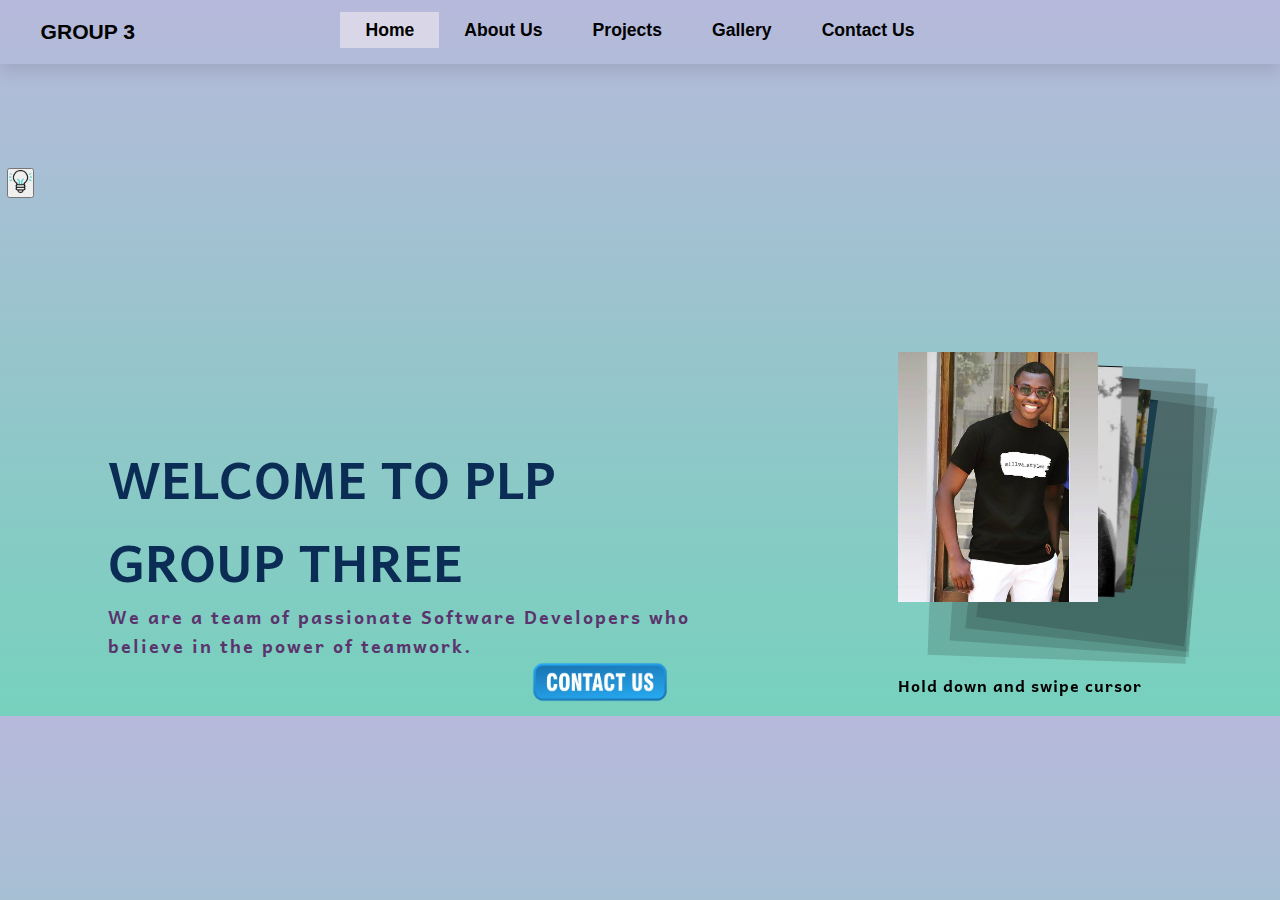
<file: plpgroup3_webhackathon_portfolio/index.html>
<!DOCTYPE html>
<html lang="en">

<head>
    <meta charset="UTF-8">
    <meta http-equiv="X-UA-Compatible" content="IE=edge">
    <meta name="viewport" content="width=device-width, initial-scale=1.0">
    <title>PLP GROUP 3 PORTFOLIO</title>
    <link rel="preconnect" href="https://fonts.googleapis.com">
<link rel="preconnect" href="https://fonts.gstatic.com" crossorigin>
<link href="https://fonts.googleapis.com/css2?family=Andika&display=swap" rel="stylesheet">
    <link rel="stylesheet" href="style.css"> <!-- LINKING THE CSS FILE -->
    <link rel="stylesheet" href="https://cdn.jsdelivr.net/npm/swiper@8/swiper-bundle.min.css" />
</head>

<body>
    <div id="home">
        <nav id="navbar">
            <button class="hamburger" id="hamburger">
                <img src="images/hamburger_light.png" id="hamburger-image">
            </button>
            <ul id="nav-ul" class="nav-ul">
                <li>
                    <h2 id="logo">GROUP 3</h2>
                </li> 
                <li><a href="index.html" class="navlinks active">Home</a></li>
                <li><a href="about.html" class="navlinks">About Us</a></li>
                <li><a href="project.html" class="navlinks">Projects</a></li>
                <li><a href="gallery.html" class="navlinks">Gallery</a></li>
                <li><a href="contact.html" class="navlinks">Contact Us</a></li>
            </ul>
        </nav>
    </div>
    <section class="home-section">
        <div id="home">
            <button onclick="myFunction()" id="home-button"><img src="images/idea.png" height="23" width="23"></button>
            <h1 id="home-header" class="home-details">WELCOME TO PLP GROUP THREE</h1>
            <h6 id="home-small-header" class="smallhome-heading">We are a team of passionate Software Developers who believe in the power of
                teamwork.</h6>
            <button id="contact-button"><a href="contact.html" class="navlinks"><img src="images/contact.png"
                        id="contact-image"></a></button>
        </div>
        <!-- <img src="images/group.png" class="home-image"> -->
        <div class="container">
            <div class="swiper mySwiper">
                <div class="swiper-wrapper">
                  <div class="swiper-slide slide_1"><img src="images/david.jpeg" class="swiper-img"></div>
                  <div class="swiper-slide slide_2"><img src="images/steve.jpeg" class="swiper-img"></div>
                  <div class="swiper-slide slide_3"><img src="images/beatrice.jpeg" class="swiper-img"></div>
                  <div class="swiper-slide slide_4"><img src="images/mitchelle.jpg" class="swiper-img"></div>
                  <div class="swiper-slide slide_5"><img src="images/gregory.jpeg" class="swiper-img"></div>
                </div>
                <h4 class="instruction">Hold down and swipe cursor</h4>
            </div>
            </div>
    </section>
    <script src="https://cdn.jsdelivr.net/npm/swiper@8/swiper-bundle.min.js"></script>
    <script src="script.js"></script>
</body>

</html>
</file>
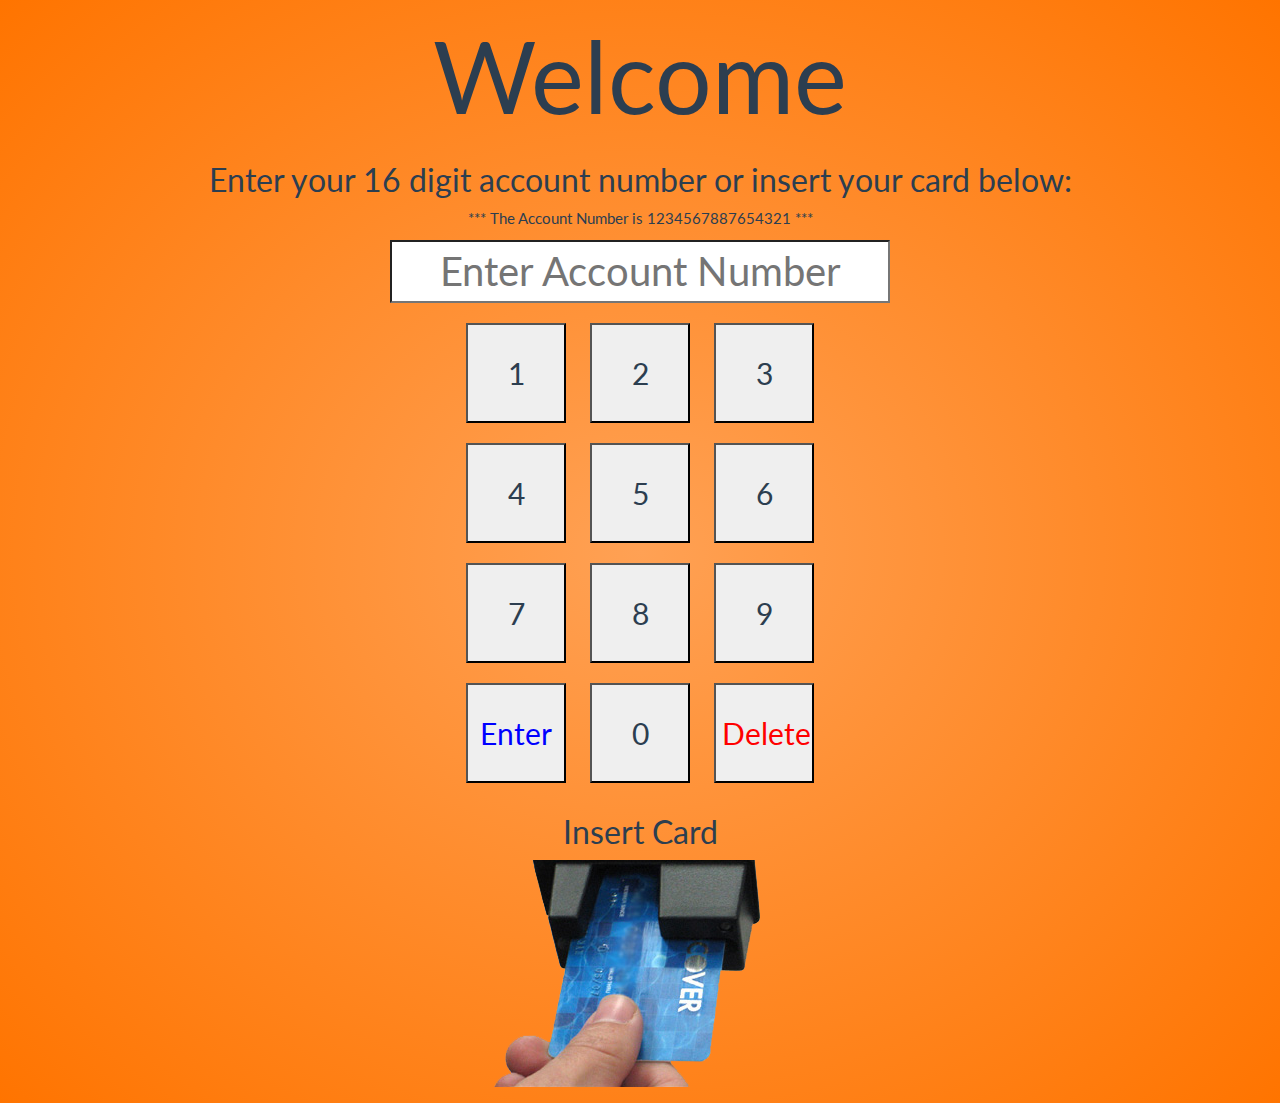
<file: plpgroup3_webhackahon_atm/app/index.html>
<!DOCTYPE html>
<html>
<head>
  <link rel="stylesheet" type="text/css" href="css/bootstrap.min.css">
  <link rel="stylesheet" type="text/css" href="css/styling.css">
  <script src="https://ajax.googleapis.com/ajax/libs/jquery/1.11.3/jquery.min.js"></script>
  <script src="js/updateBalance.js"></script>
</head>

<style>
.PINtext {
	font-size:40px;
	width: 500px;
	text-align: center;
}
.calcBtn {
	font-size: 30px;
	width: 100px;
  height: 100px;
  margin: 10px;
}
</style>

<body>

<h1 align="center"><font size="7"><big><big><big><big>Welcome</big></big></big></big></font></h1>

<div class="row">
	<h2 style="text-align: center">Enter your 16 digit account number or insert your card below:</h2>
</div>

<p align="center"> *** The Account Number is 1234567887654321 *** </p>

<p align="center"><input  id="tbInput" class="PINtext" type="password" placeholder="Enter Account Number" maxlength="16" readonly/></p>

<div id="VirtualKey" align="center">
    <input class="calcBtn" id="btn1" type="button" onclick="input(this);" value="1" />
    <input class="calcBtn" id="btn2" type="button" onclick="input(this);" value="2" />
    <input class="calcBtn" id="btn3" type="button" onclick="input(this);" value="3"/>
    <br />
    <input class="calcBtn" id="btn4" type="button" onclick="input(this);" value="4"/>
    <input class="calcBtn" id="btn5" type="button" onclick="input(this);" value="5"/>
    <input class="calcBtn" id="btn6" type="button" onclick="input(this);" value="6"/>
    <br />
    <input class="calcBtn" id="btn7" type="button" onclick="input(this);" value="7"/>
    <input class="calcBtn" id="btn8" type="button" onclick="input(this);" value="8"/>
    <input class="calcBtn" id="btn9" type="button" onclick="input(this);" value="9"/>
    <br />
    <input class="calcBtn" id="btnEnt" type="button" onclick="ent()" style="color:blue" value="Enter"/>
    <input class="calcBtn" id="btn0" type="button" onclick="input(this)" value="0"/>
    <input class="calcBtn" id="btnDel" type="button" style="color:red" value="Delete" onclick="del();" />
</div>

<h2 align="center"><font size="6">Insert Card</font></h2>

<p align="center"><input type="image" src="images/insert_card.png" name="insertCard"  id="insertCard" onclick="insertCard()"></p>

<script>
  var users = {
    'accountNumber': 1234567887654321,
    'accountPin': 6969,
    'chequingBalance': 2000,
    'savingsBalance': 5000,
    'chequingTransactions': [[Date(),0,0,2000]],
    'savingsTransactions': [[Date(),0,0,5000]]
  };
  console.log(users)
  updateSessionStorage(users);

function insertCard(){
  window.location="PINInput.html"
}

function input(e) {
    var tbInput = document.getElementById("tbInput");
    if (tbInput.value.length < 16) {
    tbInput.value=tbInput.value + e.value;
	}
}

function del() {
	var tbInput = document.getElementById("tbInput");
	tbInput.value = tbInput.value.substr(0, tbInput.value.length-1);
}

function ent() {
	var PIN="1234567887654321";
	var str1=document.getElementById("tbInput").value;
	if (str1==PIN) {
		window.location="PINInput.html";
 	} else {
 		alert("That account number does not exist!");
 		document.getElementById("tbInput").value ="";
 	}
}
</script>
</body>
</html>
</file>
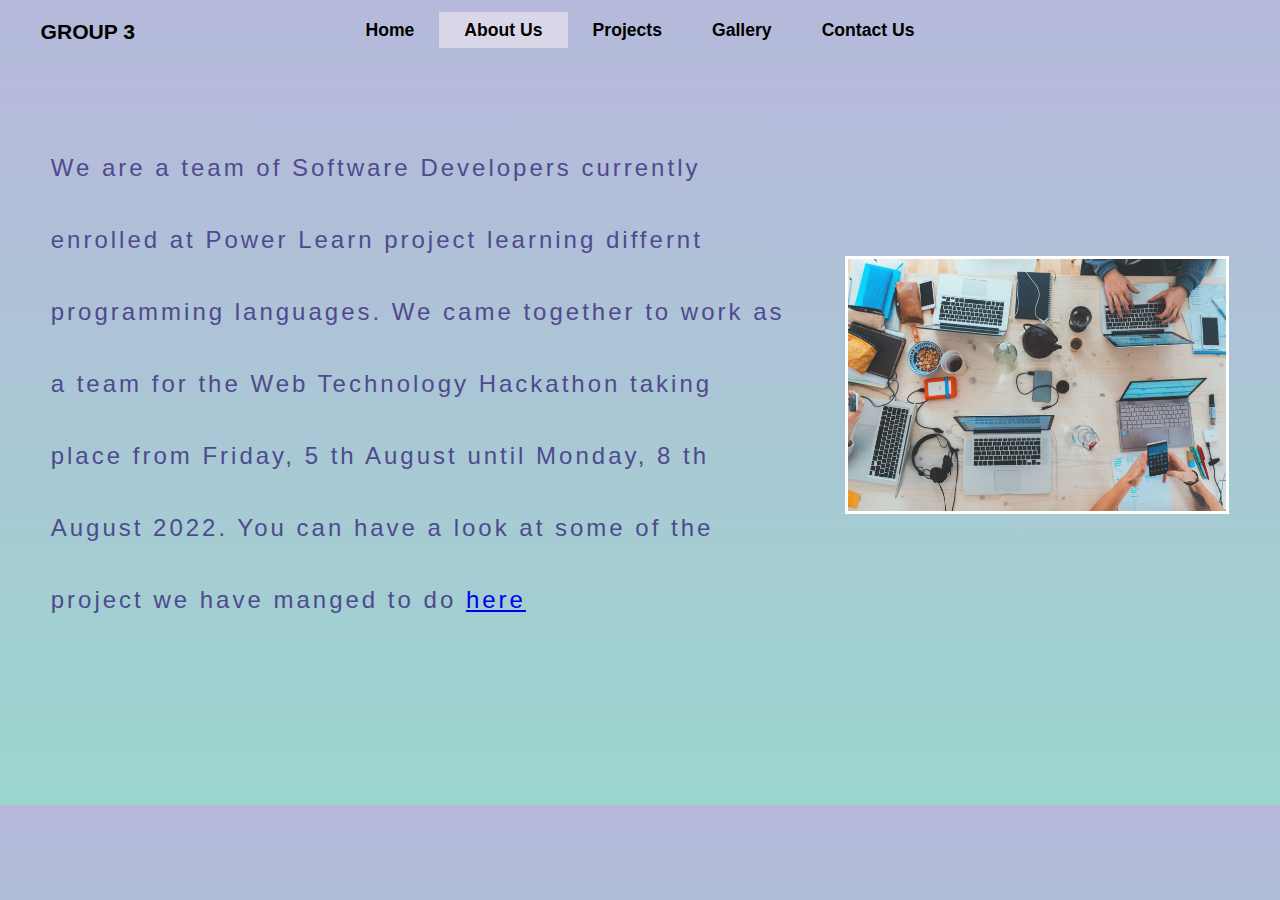
<file: plpgroup3_webhackathon_portfolio/about.html>
<!DOCTYPE html>
<html lang="en">

<head>
    <meta charset="UTF-8">
    <meta http-equiv="X-UA-Compatible" content="IE=edge">
    <meta name="viewport" content="width=device-width, initial-scale=1.0">
    <title>About Us</title>
    <link rel="stylesheet" href="style.css"> <!-- LINKING THE CSS FILE -->
</head>

<body>
    <div id="home">
        <nav id="navbar"> 
            <button class="hamburger" id="hamburger">
                <img src="images/hamburger_light.png" id="hamburger-image">
            </button>
            <ul id="nav-ul" class="nav-ul" >
                <li>
                    <h2 id="logo">GROUP 3</h2>
                </li>
                <li><a href="index.html" class="navlinks">Home</a></li>
                <li><a href="about.html" class="navlinks active">About Us</a></li>
                <li><a href="project.html" class="navlinks">Projects</a></li>
                <li><a href="gallery.html" class="navlinks">Gallery</a></li>
                <li><a href="contact.html" class="navlinks">Contact Us</a></li>
            </ul>
        </nav>
    </div>
    <section id="about-section">
    <div id="about">
        <p id="about-paragraph">
            We are a team of Software Developers currently enrolled at Power Learn project learning differnt
            programming languages.
            We came together to work as a team for the Web Technology Hackathon taking place from Friday, 5 th
            August until Monday, 8 th August 2022.
            You can have a look at some of the project we have manged to do <a href="project.html">here</a>
        </p>
    </div>
    <img src="images/tech.jpg" id="about-image">
    </section>
    <script src="script.js"></script>
</body>

</html>
</file>
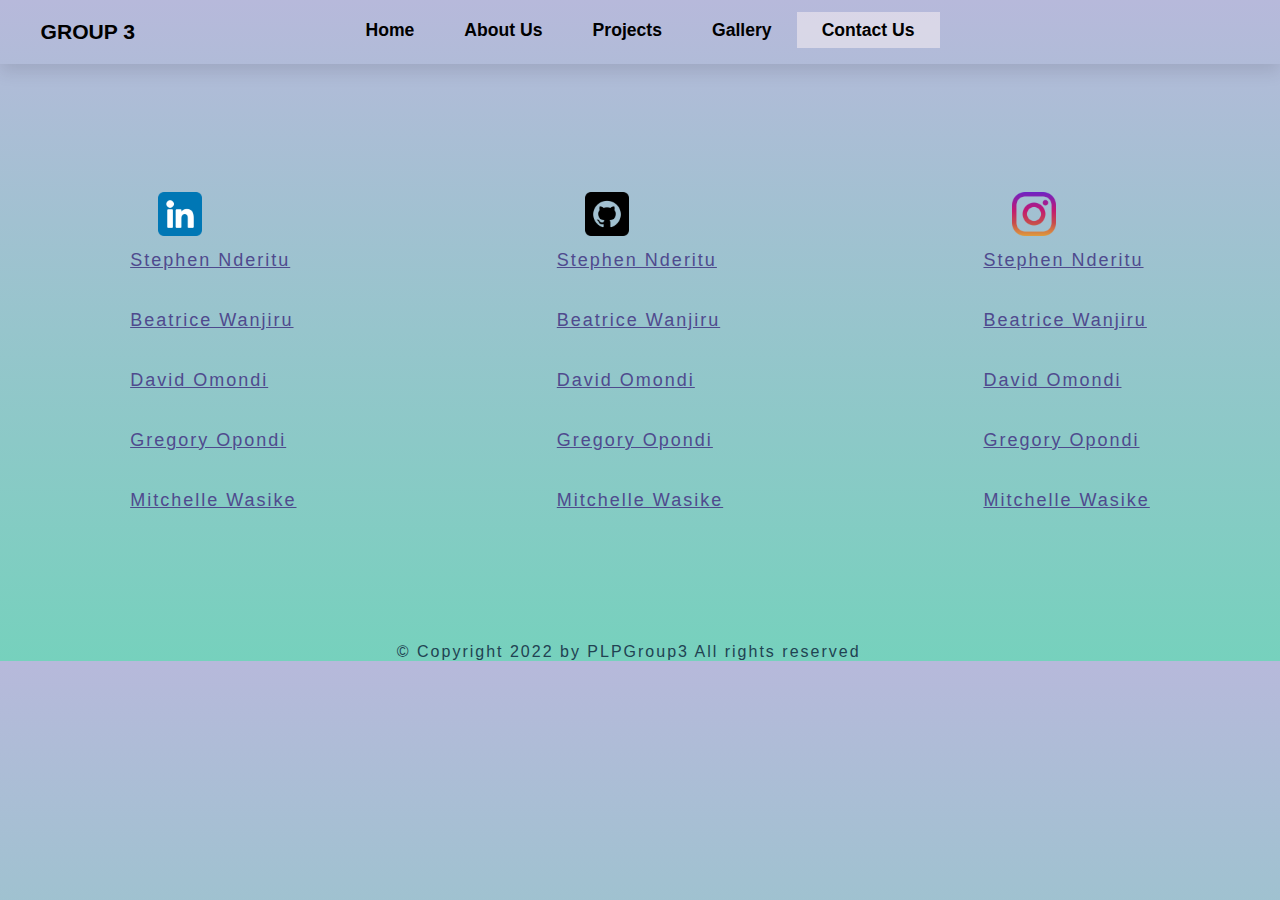
<file: plpgroup3_webhackathon_portfolio/contact.html>
<!DOCTYPE html>
<html lang="en">

<head>
    <meta charset="UTF-8">
    <meta http-equiv="X-UA-Compatible" content="IE=edge">
    <meta name="viewport" content="width=device-width, initial-scale=1.0">
    <title>Contact Us</title>
    <link rel="stylesheet" href="style.css"> <!-- LINKING THE CSS FILE -->
</head>

<body>
    <div id="home">
        <nav id="navbar">
            <button class="hamburger" id="hamburger">
                <img src="images/hamburger_light.png" id="hamburger-image">
            </button>
            <ul id="nav-ul" class="nav-ul" >
                <li>
                    <h2 id="logo">GROUP 3</h2>
                </li>
                <li><a href="index.html" class="navlinks">Home</a></li>
                <li><a href="about.html" class="navlinks">About Us</a></li>
                <li><a href="project.html" class="navlinks">Projects</a></li>
                <li><a href="gallery.html" class="navlinks">Gallery</a></li>
                <li><a href="contact.html" class="navlinks active">Contact Us</a></li>
            </ul>
        </nav>
    </div>
    <section class="contact-section">
        <div id="contact">
            <img src="images/linkedin.png" class="contact-image">
            <a href="https://www.linkedin.com/in/stephen-nderitu-1a7bb81a2/" class="contact-name" target="_blank">
                <p>Stephen Nderitu</p>
            </a>
            <a href="https://www.linkedin.com/in/beatrice-w-wanjiru-763530171/" class="contact-name" target="_blank">
                <p>Beatrice Wanjiru</p>
            </a>
            <a href="" class="contact-name" target="_blank">
                <p>David Omondi</p>
            </a>
            <a href="https://www.linkedin.com/in/gregory-opondi-03b98b197/" class="contact-name" target="_blank">
                <p>Gregory Opondi</p>
            </a>
            <a href="https://www.linkedin.com/in/mitchelle-wasike-62b99123b/" class="contact-name" target="_blank">
                <p>Mitchelle Wasike</p>
            </a>
        </div>
        <div id="contact">
            <img src="images/github.png" class="contact-image">
            <a href="https://github.com/Steve99-coder" class="contact-name" target="_blank">
                <p>Stephen Nderitu</p>
            </a>
            <a href="https://github.com/Beatrice-Wakarima" class="contact-name" target="_blank">
                <p>Beatrice Wanjiru</p>
            </a>
            <a href="https://github.com/DavidOmondi254" class="contact-name" target="_blank">
                <p>David Omondi</p>
            </a>
            <a href="https://github.com/0gregory0" class="contact-name" target="_blank">
                <p>Gregory Opondi</p>
            </a>
            <a href="https://github.com/waasike" class="contact-name" target="_blank">
                <p>Mitchelle Wasike</p>
            </a>
        </div>
        <div id="contact">
            <img src="images/instagram.png" class="contact-image">
            <a href="https://www.instagram.com/stevenderitu/" class="contact-name" target="_blank">
                <p>Stephen Nderitu</p>
            </a>
            <a href="https://www.instagram.com/beatieww/" class="contact-name" target="_blank">
                <p>Beatrice Wanjiru</p>
            </a>
            <a href="https://www.instagram.com/david_nyalwal/" class="contact-name" target="_blank">
                <p>David Omondi</p>
            </a>
            <a href="https://www.instagram.com/o.gregory.o/" class="contact-name" target="_blank">
                <p>Gregory Opondi</p>
            </a>
            <a href="https://www.instagram.com/waasike/" class="contact-name" target="_blank">
                <p>Mitchelle Wasike</p>
            </a>
        </div>
    </section>
    <section id="copyright">
        &copy; Copyright 2022 by PLPGroup3 All rights reserved
    </section>
    <script src="script.js"></script>
</body>

</html>
</file>
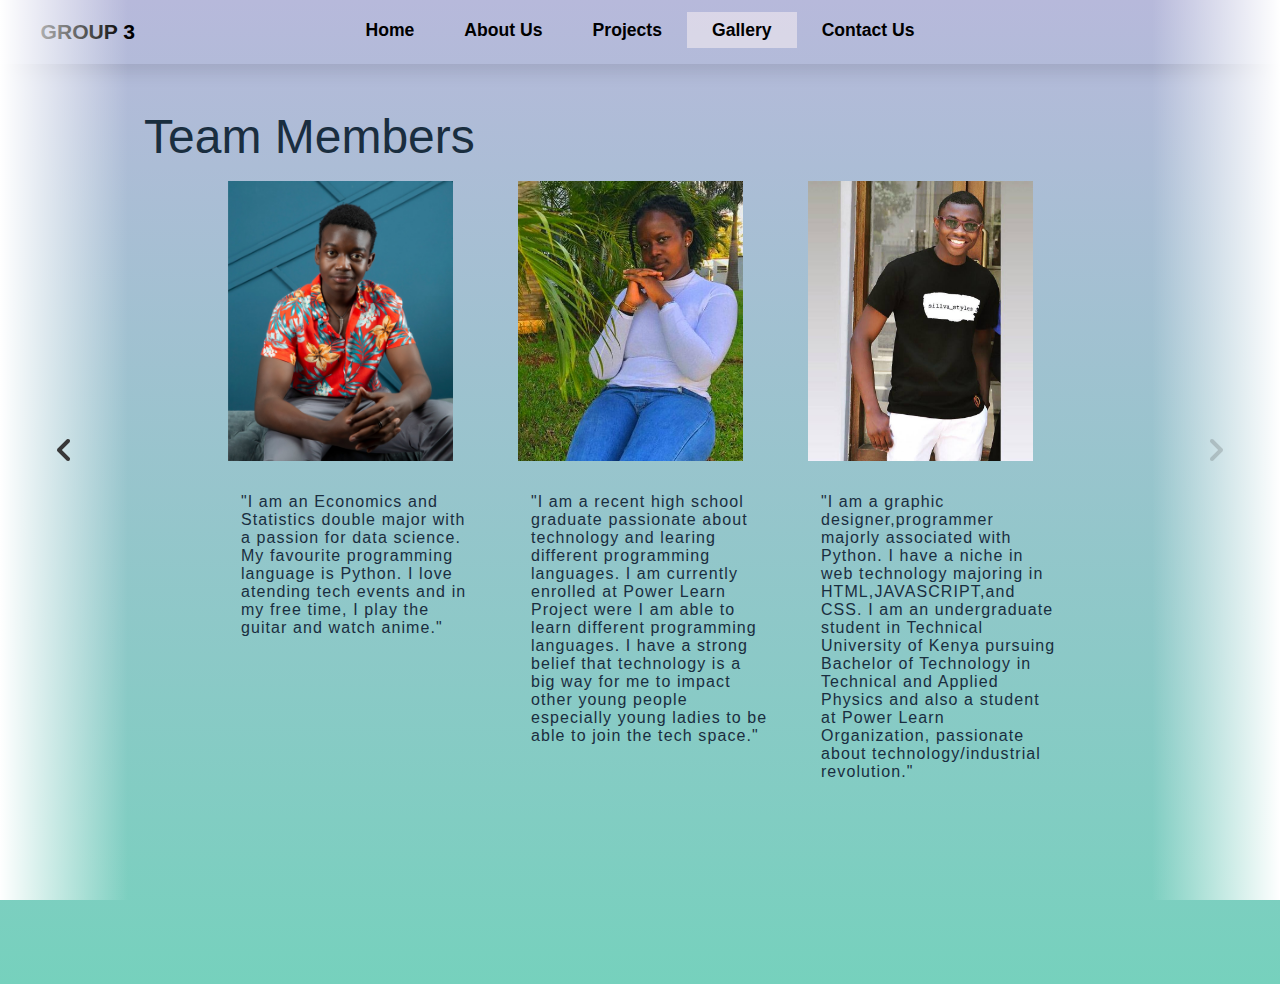
<file: plpgroup3_webhackathon_portfolio/gallery.html>
<!DOCTYPE html>
<html lang="en">

<head>
    <meta charset="UTF-8">
    <meta http-equiv="X-UA-Compatible" content="IE=edge">
    <meta name="viewport" content="width=device-width, initial-scale=1.0">
    <title>Gallery</title>
    <link rel="stylesheet" href="style.css"> <!-- LINKING THE CSS FILE -->

</head>

<body>
    <nav id="navbar">
        <button class="hamburger" id="hamburger">
            <img src="images/hamburger_light.png" id="hamburger-image">
        </button>
        <ul id="nav-ul" class="nav-ul">
            <li>
                <h2 id="logo">GROUP 3</h2>
            </li> 
            <li><a href="index.html" class="navlinks ">Home</a></li>
            <li><a href="about.html" class="navlinks">About Us</a></li>
            <li><a href="project.html" class="navlinks">Projects</a></li>
            <li><a href="gallery.html" class="navlinks active">Gallery</a></li>
            <li><a href="contact.html" class="navlinks">Contact Us</a></li>
        </ul>
    </nav>
    <!-- <nav id="navbar">
        <button class="hamburger" id="hamburger">
            <img src="images/hamburger_light.png" id="hamburger-image">
        </button>
        <ul id="nav-ul" class="nav-ul">
            <li>
                <h2 id="logo">GROUP 3</h2>
            </li>
            <li><a href="index.html" class="navlinks">Home</a></li>
            <li><a href="about.html" class="navlinks">About Us</a></li>
            <li><a href="project.html" class="navlinks">Projects</a></li>
            <li><a href="gallery.html" class="navlinks active">Gallery</a></li>
            <li><a href="contact.html" class="navlinks">Contact Us</a></li>
        </ul>
    </nav> -->
    <section class="gallery"> 
        <h2 class="gallery-title">Team members</h2>
        <button class="pre-btn"><img src="images/arrow.png"></button>
        <button class="nxt-btn"><img src="images/arrow.png"></button>
        <div class="gallery-container" id="gallery">
            <div class="gallery-card">
                <div class="gallery-image">
                    <img src="images/gregory.jpeg" class="group-image">
                    <button class="card-btn">Gregory Opondi</button>
                </div>
                <div>
                     <p class="info">
                        "I am an Economics and Statistics double major with a passion for data science.
                        My favourite programming language is Python. I love atending tech events and in my free
                        time, I play the guitar and watch anime."
                    </p>
                </div>
            </div>
            <div class="gallery-card">
                <div class="gallery-image">
                    <img src="images/mitchelle.jpg" class="group-image">
                    <button class="card-btn">Mitchelle Wasike</button>
                </div>
                <div>
                    <p class="info"> 
                        "I am a recent high school graduate passionate about
                        technology and learing different programming languages.
                        I am currently enrolled at Power Learn Project were I am able to learn different
                        programming languages.
                        I have a strong belief that technology is a big way for me to impact other young people
                        especially young ladies to be able to join the tech space."
                    </p>
                </div>
            </div>
            <div class="gallery-card">
                <div class="gallery-image">
                    <img src="images/david.jpeg" class="group-image">
                    <button class="card-btn">David Omondi</button>
                </div>
                <div>
                    <p class="info">
                        "I am a graphic designer,programmer majorly associated with
                                Python.
                                I have a niche in web technology majoring in HTML,JAVASCRIPT,and CSS.
                                I am an undergraduate student in Technical University of Kenya pursuing Bachelor of
                                Technology in Technical and Applied Physics
                                and also a student at Power Learn Organization, passionate about technology/industrial
                                revolution."
                    </p>
                </div>
            </div>
            <div class="gallery-card">
                <div class="gallery-image">
                    <img src="images/steve.jpeg" class="group-image">
                    <button class="card-btn">Stephen Nderitu</button>
                </div>
                <div>
                    <p class="info">
                        "I am an aspiring developer whose interest in tech industry
                        started a decade ago. I have interest in developing websites and learning new
                        technologies
                        everyday.
                        In particular I want to diversify my knowledge in tech industry in the field of
                        networking
                        and DevOps in future."
                    </p>
                </div>
            </div>
            <div class="gallery-card">
                <div class="gallery-image">
                    <img src="images/beatrice.jpeg" class="group-image">
                    <button class="card-btn">Beatrice Wanjiru</button>
                </div>
                <div>
                    <p class="info">
                        "Beatrice alias Beatie. A numbers guru.
                                A freelance financial analyst but just realized a financial analyst is a data analyst in
                                a finance department
                                hence interest to go deep in data and tech side of it.
                                If you don't find me deep in my laptop, definitely get me in the kitchen.
                                My Social battery dies instantly."
                    </p>
                </div>
            </div>
        </div>
    </section> 
    <script src="script2.js"></script>
    <!-- <script src="script.js"></script> -->
</body>

</html>
</file>
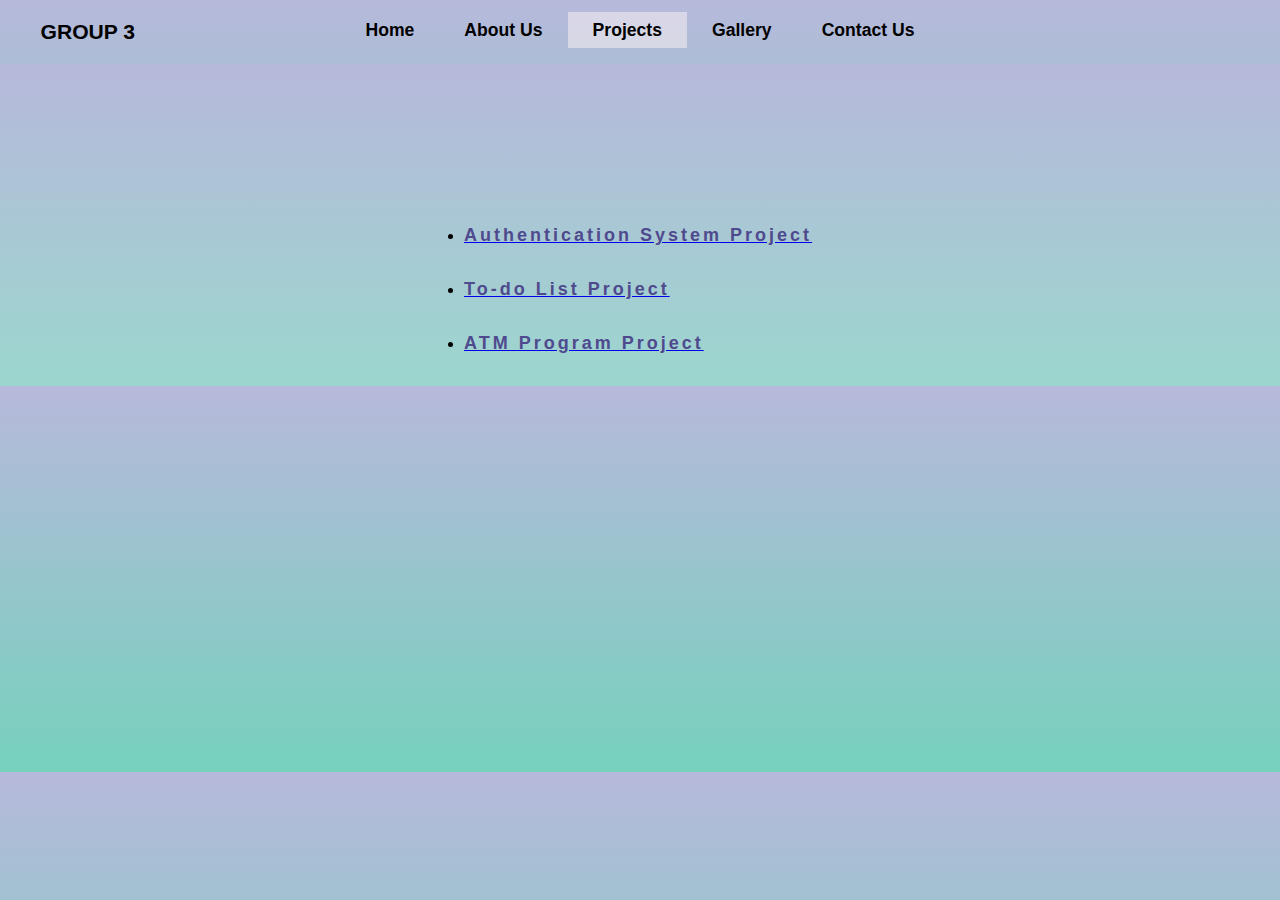
<file: plpgroup3_webhackathon_portfolio/project.html>
<!DOCTYPE html>
<html lang="en">

<head>
    <meta charset="UTF-8">
    <meta http-equiv="X-UA-Compatible" content="IE=edge">
    <meta name="viewport" content="width=device-width, initial-scale=1.0">
    <title>Projects</title>
    
    <link rel="stylesheet" href="style.css"> <!-- LINKING THE CSS FILE -->
    
</head>

<body>
    <div id="home">
        <nav id="navbar">
            <button class="hamburger" id="hamburger">
                <img src="images/hamburger_light.png" id="hamburger-image">
            </button>
            <ul id="nav-ul" class="nav-ul">
                <li>
                    <h2 id="logo">GROUP 3</h2>
                </li>
                <li><a href="index.html" class="navlinks">Home</a></li>
                <li><a href="about.html" class="navlinks">About Us</a></li>
                <li><a href="project.html" class="navlinks active">Projects</a></li>
                <li><a href="gallery.html" class="navlinks">Gallery</a></li>
                <li><a href="contact.html" class="navlinks">Contact Us</a></li>
            </ul>
        </nav>
    </div>
    <section id="project-section">
        <div id="projects">
        </div>
        <div id="projecct-div">
            <ul>
                    <li><a href="https://waasike.github.io/hackathon_authentication/"><h3 class="projects-header">Authentication System Project</h3></a></li>
                    <li>
                        <a href="https://waasike.github.io/hackathon_todolist/">
                            <h3 class="projects-header">To-do List Project</h3>
                        </a>
                    </li>
                    <li>
                        <a href="https://waasike.github.io/hackathon_atm/">
                            <h3 class="projects-header">ATM Program Project</h3>
                        </a>
                    </li>
            </ul>
        </div>
    </section>
    <script src="script.js"></script>
</body>

</html>
</file>
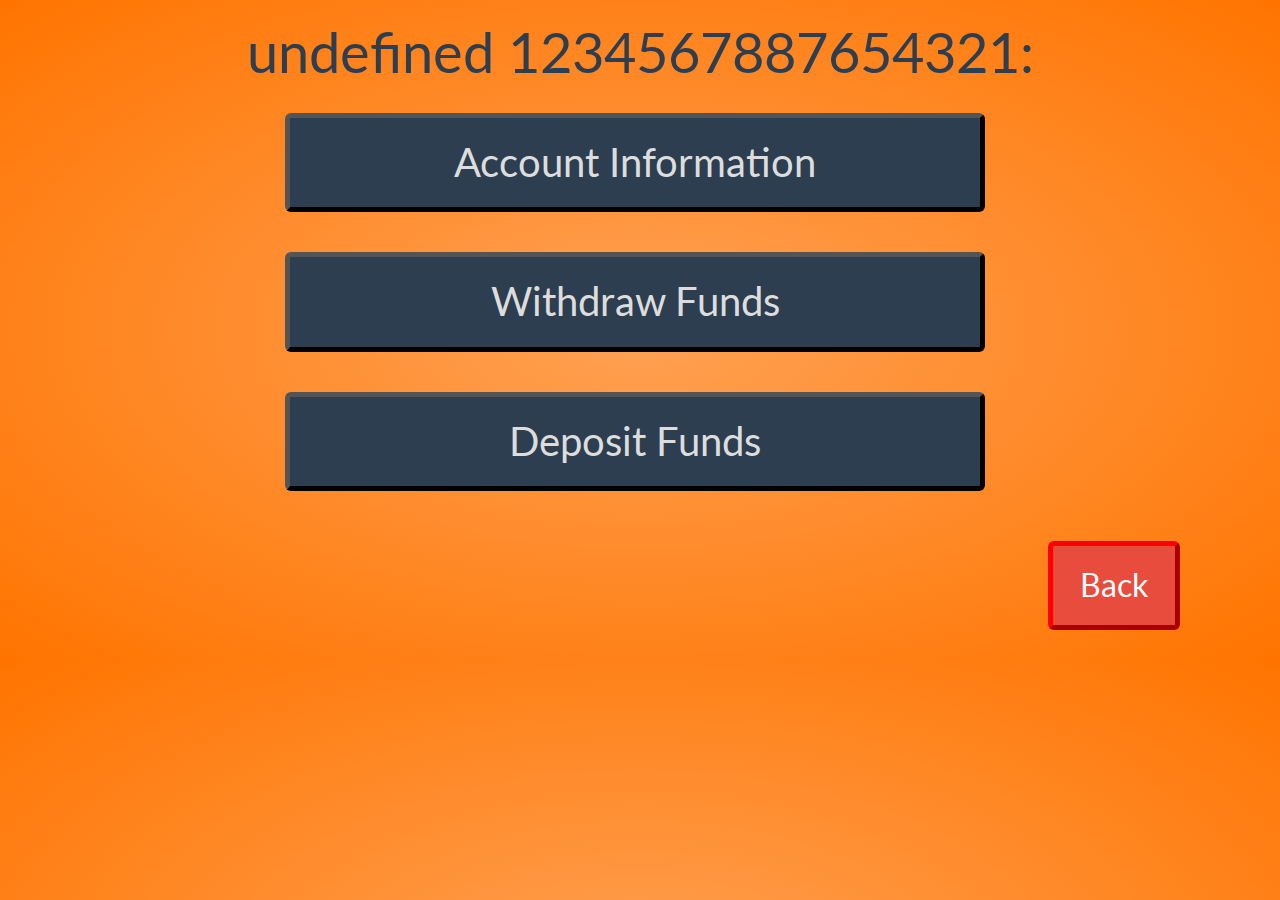
<file: plpgroup3_webhackahon_atm/app/acct.html>
<!DOCTYPE html>
<html>
<head>

    <link rel="stylesheet" type="text/css" href="css/bootstrap.min.css">
    <link rel="stylesheet" type="text/css" href="css/styling.css">
    <script src="https://ajax.googleapis.com/ajax/libs/jquery/1.11.3/jquery.min.js"></script>
    <script src="js/updateBalance.js"></script>
</head>

<div class="container">

   <div class="row">
       <div id="title"></div>
</div>

    <div class="row">
        <div class="col-md-2"></div>
        <div class="col-md-8" id="info"></div>
        <div class="col-md-2"></div>
    </div>

    <div class="row">
        <div class="col-md-2"></div>
        <div class="col-md-8" id="linkWithdraw"></div>
        <div class="col-md-2"></div>
    </div>

    <div class="row">
        <div class="col-md-2"></div>
        <div class="col-md-8" id="deposit"></div>
        <div class="col-md-2"></div>
    </div>

    <div class="row">
        <div class="col-md-4"></div>
        <div class="col-md-4"></div>
        <div class="col-md-4"><a href="selectAcct.html" style="" class="btn btn-danger btn-lg returnCardButton">Back</a></div>
    </div>
</div>



<script type="text/javascript">
    // LEAVE DOWN HERE
    function getQueryStrings() {
        var assoc  = {};
        var decode = function (s) { return decodeURIComponent(s.replace(/\+/g, " ")); };
        var queryString = location.search.substring(1);
        var keyValues = queryString.split('&');

        for(var i in keyValues) {
            var key = keyValues[i].split('=');
            if (key.length > 1) {
                assoc[decode(key[0])] = decode(key[1]);
            }
        }
        return assoc;
    }
    var qs = getQueryStrings();
    var myParam = qs["account"];
    console.log(myParam);
    $("#title").append('<h1 style="text-align: center">' + myParam + " 1234567887654321:" + '</h1>');
    if (myParam == 'SAV'){
        $("#info").append('<a href="info.html?account=SAV"  style="" class="btn btn-primary btn-lg accountButton">Account Information</a>');
        $("#linkWithdraw").append('<a href="withdraw.html?account=SAV"  style="" class="btn btn-primary btn-lg accountButton">Withdraw Funds</a>');
        $("#deposit").append('<a href="deposit.html?account=SAV"  style="" class="btn btn-primary btn-lg accountButton">Deposit Funds</a>');
    }else{
        $("#info").append('<a href="info.html?account=CHQ"  style="" class="btn btn-primary btn-lg accountButton">Account Information</a>');
        $("#linkWithdraw").append('<a href="withdraw.html?account=CHQ"  style="" class="btn btn-primary btn-lg accountButton">Withdraw Funds</a>');
        $("#deposit").append('<a href="deposit.html?account=CHQ"  style="" class="btn btn-primary btn-lg accountButton">Deposit Funds</a>');
    }
</script>
</body>
</html>
</file>
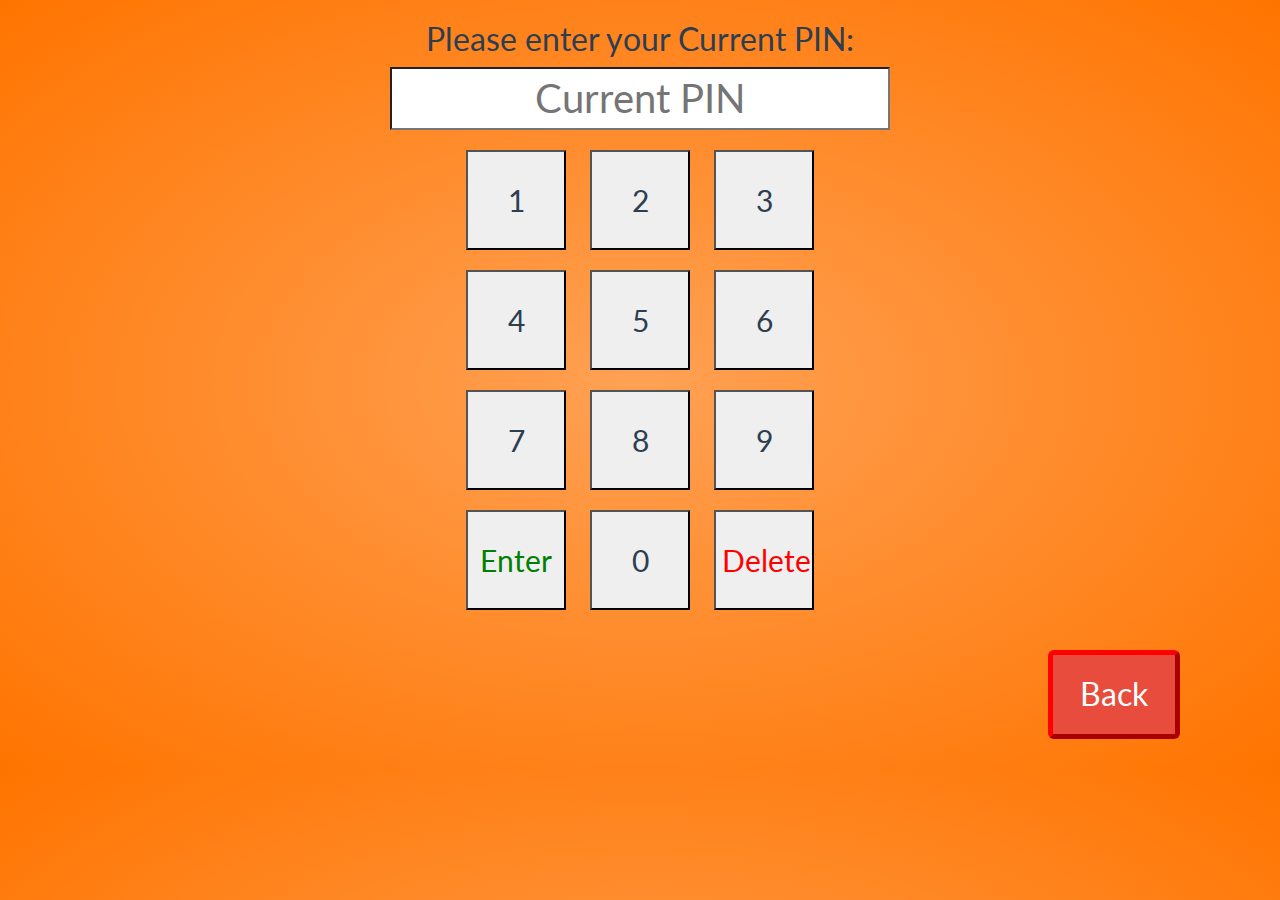
<file: plpgroup3_webhackahon_atm/app/changePIN.html>
<!DOCTYPE html>
<html>

<head>
    <link rel="stylesheet" type="text/css" href="css/bootstrap.min.css">
    <link rel="stylesheet" type="text/css" href="css/styling.css">
    <link rel="stylesheet" type="text/css" href="css/changepin.css">
    <script src="https://ajax.googleapis.com/ajax/libs/jquery/1.11.3/jquery.min.js"></script>
    <script src="js/updateBalance.js"></script>
</head>

<body>
    <div class="container">

        <div class="row">
            <h2 style="text-align: center">Please enter your Current PIN: </h2>
        </div>

        <p align="center"><input id="tbInput" class="PINtext" type="password" placeholder="Current PIN" maxlength="4" />
        </p>

        <div id="keyboard" align="center">
            <input class="calcBtn" id="btn1" type="button" onclick="input(this);" value="1" />
            <input class="calcBtn" id="btn2" type="button" onclick="input(this);" value="2" />
            <input class="calcBtn" id="btn3" type="button" onclick="input(this);" value="3" />
            <br />
            <input class="calcBtn" id="btn4" type="button" onclick="input(this);" value="4" />
            <input class="calcBtn" id="btn5" type="button" onclick="input(this);" value="5" />
            <input class="calcBtn" id="btn6" type="button" onclick="input(this);" value="6" />
            <br />
            <input class="calcBtn" id="btn7" type="button" onclick="input(this);" value="7" />
            <input class="calcBtn" id="btn8" type="button" onclick="input(this);" value="8" />
            <input class="calcBtn" id="btn9" type="button" onclick="input(this);" value="9" />
            <br />
            <input class="calcBtn" id="btnEnt" type="button" onclick="ent()" style="color:green" value="Enter" />
            <input class="calcBtn" id="btn0" type="button" onclick="input(this)" value="0" />
            <input class="calcBtn" id="btnDel" type="button" style="color:red" value="Delete" onclick="del();" />
        </div>

        <span id="PIN"></span>

        <a href="home.html" style="" class="btn btn-danger btn-lg returnCardButton">Back</a>

    </div>
    <script>
        function input(e) {
            var tbInput = document.getElementById("tbInput");
            if (tbInput.value.length < 4) {
                tbInput.value = tbInput.value + e.value;
            }
        }

        function del() {
            var tbInput = document.getElementById("tbInput");
            tbInput.value = tbInput.value.substr(0, tbInput.value.length - 1);
        }
        var count = 1;
        function ent() {
            var PIN = getPIN();
            var str1 = document.getElementById("tbInput").value;
            if (str1 == PIN) {
                window.location = "confirmChangePIN.html";
            }
            else {
                if (count < 5) {
                    alert("Incorrect PIN.  You have " + (5 - count) + " attempts left");
                    document.getElementById("tbInput").value = "";
                    count++;
                }
                else {
                    alert("Incorrect PIN limit reached.\nYour card has been frozen for 24 hours.\n Please contact your bank via online or telephone.");
                    window.location = "welcome.html";
                }
            }
        }
        $("#PIN").append('<p align="center"> ***The PIN is ' + getPIN() + '***</p>')
    </script>

</body>

</html>
</file>
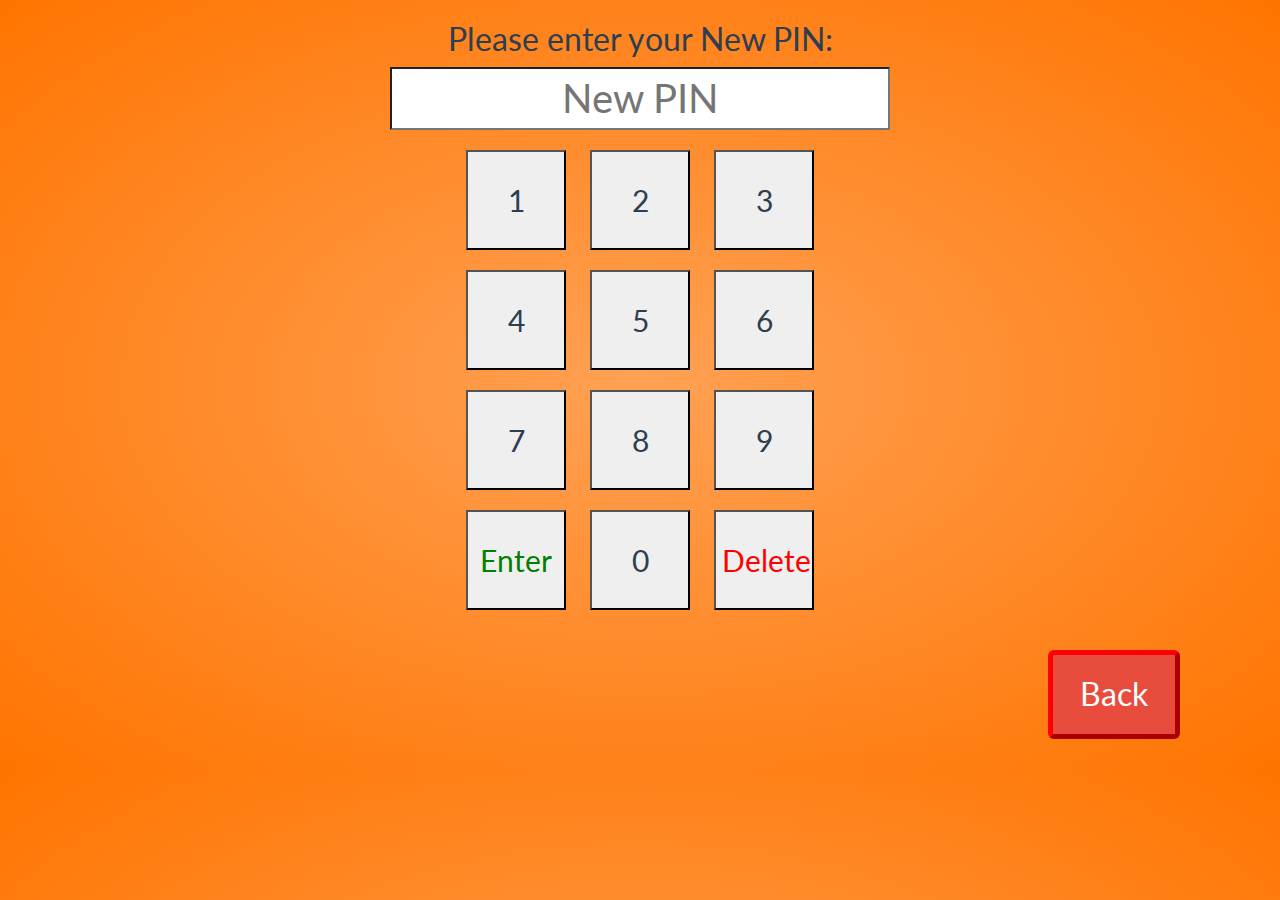
<file: plpgroup3_webhackahon_atm/app/confirmChangePIN.html>
<!DOCTYPE html>
<html>
<head>
    <link rel="stylesheet" type="text/css" href="css/bootstrap.min.css">
    <link rel="stylesheet" type="text/css" href="css/styling.css">
</head>

<style>
.PINtext {
	font-size:40px;
	width: 500px;
	text-align: center;
}
.calcBtn {
	font-size: 30px;
	width: 100px;
    height: 100px;
    margin: 10px;
}
.backButton{
  position: absolute;
  right: 17%;
  top: 74%;
  height:80px;
  width:150px;
  border: 5px outset red;
  cursor:pointer;
  float: right;
  font-size: 32px;
  margin:10px;
}
.backButton:hover{
    background-color: red;
    color:white;
}
</style>

<body onload="emptyCode();">
<div class="container">

<form action="confirmChangePIN2.html" method="get">

  <div class="row">
    <h2 style="text-align: center">Please enter your New PIN: </h2>
  </div>

  <p align="center"><input  id="newPIN" name="newPIN" class="PINtext" type="password" placeholder="New PIN" maxlength="4"/></p>

  <div id="keyboard" align="center">
      <input class="calcBtn" id="btn1" type="button" onclick="input(this);" value="1" />
      <input class="calcBtn" id="btn2" type="button" onclick="input(this);" value="2" />
      <input class="calcBtn" id="btn3" type="button" onclick="input(this);" value="3"/>
      <br />
      <input class="calcBtn" id="btn4" type="button" onclick="input(this);" value="4"/>
      <input class="calcBtn" id="btn5" type="button" onclick="input(this);" value="5"/>
      <input class="calcBtn" id="btn6" type="button" onclick="input(this);" value="6"/>
      <br />
      <input class="calcBtn" id="btn7" type="button" onclick="input(this);" value="7"/>
      <input class="calcBtn" id="btn8" type="button" onclick="input(this);" value="8"/>
      <input class="calcBtn" id="btn9" type="button" onclick="input(this);" value="9"/>
      <br />
      <input class="calcBtn" id="btnEnt" type="button" onclick="submitForm()" style="color:green" value="Enter"/>
      <input class="calcBtn" id="btn0" type="button" onclick="input(this)" value="0"/>
      <input class="calcBtn" id="btnDel" type="button" style="color:red" value="Delete" onclick="del();" />
  </div>

</form>

<a href="home.html" style="" class="btn btn-danger btn-lg returnCardButton">Back</a>


<script>
function submitForm() { document.forms[0].submit(); }
function emptyCode()  { document.forms[0].newPIN.value = ""; }
function input(e) {
    var newPIN = document.getElementById("newPIN");
    if (newPIN.value.length < 4) {
      newPIN.value = newPIN.value + e.value;
	   }
}
function del() {
	var newPIN = document.getElementById("newPIN");
	newPIN.value = newPIN.value.substr(0, newPIN.value.length-1);
}
</script>
</div>
</body>
</html>
</file>
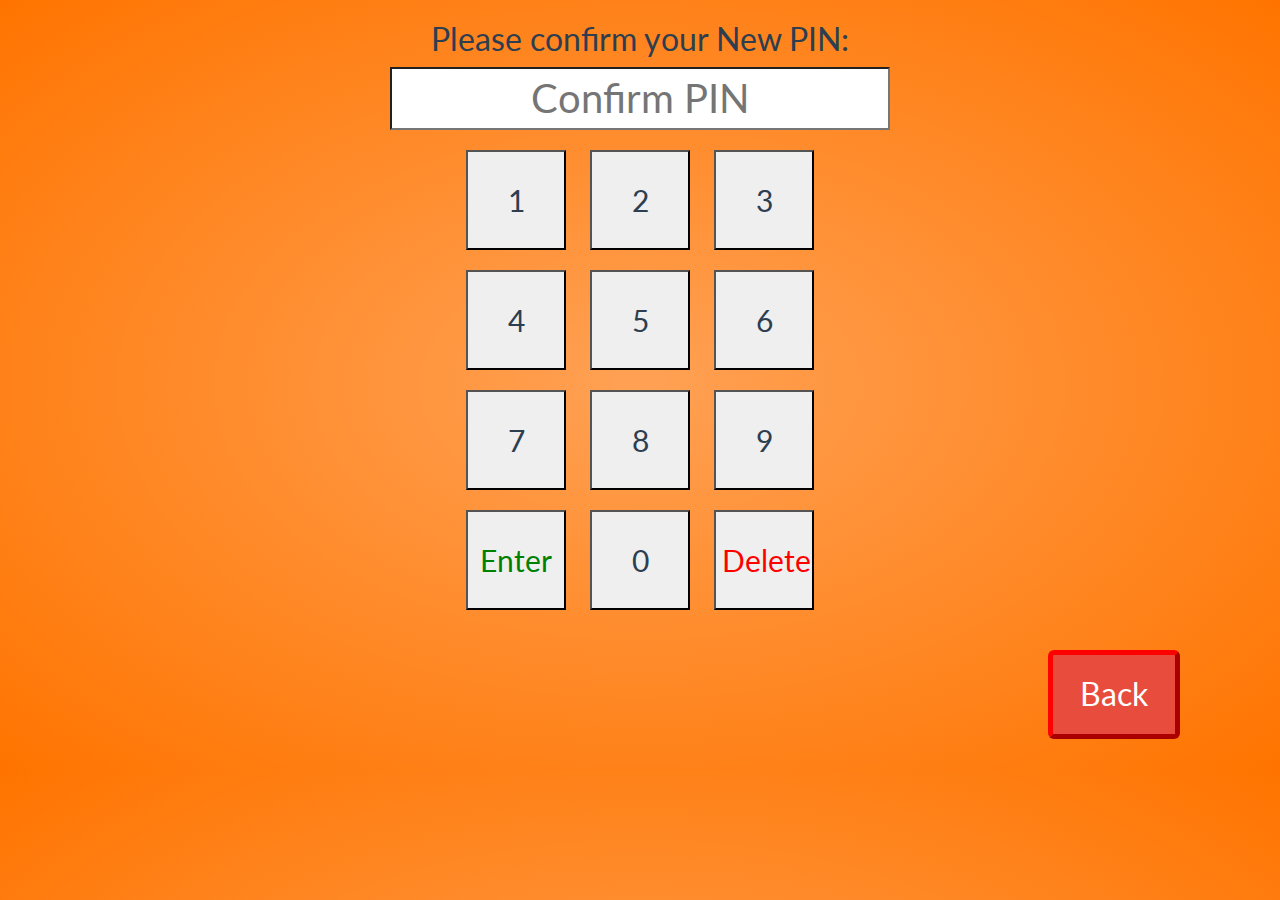
<file: plpgroup3_webhackahon_atm/app/confirmChangePIN2.html>
<!DOCTYPE html>
<html>
<head>
    <link rel="stylesheet" type="text/css" href="css/bootstrap.min.css">
    <link rel="stylesheet" type="text/css" href="css/styling.css">
    <script src="https://ajax.googleapis.com/ajax/libs/jquery/1.11.3/jquery.min.js"></script>
    <script src="js/updateBalance.js"></script>
</head>

<style>
.PINtext {
	font-size:40px;
	width: 500px;
	text-align: center;
}
.calcBtn {
	font-size: 30px;
	width: 100px;
    height: 100px;
    margin: 10px;
}

.backButton{
  position: absolute;
  right: 17%;
  top: 74%;
  height:80px;
  width:150px;
  border: 5px outset red;
  cursor:pointer;
  float: right;
  font-size: 32px;
  margin:10px;
}
.backButton:hover{
    background-color: red;
    color:white;
}
</style>

<body>
<div class="container">

<div class="row">
  <h2 style="text-align: center">Please confirm your New PIN: </h2>
</div>

<p align="center"><input  id="tbInput" class="PINtext" type="password" placeholder="Confirm PIN" maxlength="4"/></p>

<div id="keyboard" align="center">
    <input class="calcBtn" id="btn1" type="button" onclick="input(this);" value="1" />
    <input class="calcBtn" id="btn2" type="button" onclick="input(this);" value="2" />
    <input class="calcBtn" id="btn3" type="button" onclick="input(this);" value="3"/>
    <br />
    <input class="calcBtn" id="btn4" type="button" onclick="input(this);" value="4"/>
    <input class="calcBtn" id="btn5" type="button" onclick="input(this);" value="5"/>
    <input class="calcBtn" id="btn6" type="button" onclick="input(this);" value="6"/>
    <br />
    <input class="calcBtn" id="btn7" type="button" onclick="input(this);" value="7"/>
    <input class="calcBtn" id="btn8" type="button" onclick="input(this);" value="8"/>
    <input class="calcBtn" id="btn9" type="button" onclick="input(this);" value="9"/>
    <br />
    <input class="calcBtn" id="btnEnt" type="button" onclick="checkPIN()" style="color:green" value="Enter"/>
    <input class="calcBtn" id="btn0" type="button" onclick="input(this)" value="0"/>
    <input class="calcBtn" id="btnDel" type="button" style="color:red" value="Delete" onclick="del();" />
</div>

<a href="home.html" style="" class="btn btn-danger btn-lg returnCardButton">Back</a>


<script>
function input(e) {
    var tbInput = document.getElementById("tbInput");
    if (tbInput.value.length<4){
    tbInput.value=tbInput.value + e.value;
	}
}
function del() {
	var tbInput = document.getElementById("tbInput");
	tbInput.value = tbInput.value.substr(0, tbInput.value.length-1);
}
function getQueryStrings() {
  var assoc  = {};
  var decode = function (s) { return decodeURIComponent(s.replace(/\+/g, " ")); };
  var queryString = location.search.substring(1);
  var keyValues = queryString.split('&');

  for(var i in keyValues) {
    var key = keyValues[i].split('=');
    if (key.length > 1) {
      assoc[decode(key[0])] = decode(key[1]);
    }
  }
  return assoc;
}
var qs = getQueryStrings();
var myParam = qs["newPIN"];
function checkPIN() {
  var pinToConfirm = document.getElementById("tbInput").value;
  if (pinToConfirm == myParam) {
      console.log(myParam)
      setPIN(myParam);
    window.location="changePINComplete.html";
  } else {
    alert("The PIN you entered does not match!");
    window.location="confirmChangePIN.html";
  }
}
</script>
</div>
</body>
</html>
</file>
<file: plpgroup3_webhackathon_portfolio/style.css>
* {
    margin: 0;
    padding: 0;
    box-sizing: border-box;
}

body {
    background-image: linear-gradient(#b7b9db, #76d1bd);
}

/* ENABLING DARK MODE(USING A BUTTON) */
.dark-mode {
    background-image: linear-gradient(black, black);
    color: white;
}

/* STYLING THE LOGO (ID) */
#logo {
    margin-left: -300px;
    font-size: larger;
    color: black;
}

/* STYLING THE NAVIGATION BAR (ID) */
#navbar {
    display: flex;
    justify-content: center;
    overflow: hidden;
    background-color: fff;
    box-shadow: 0 .5rem 1rem rgba(0, 0, 0, .1);
}

/* ENABLING DARK MODE(USING A BUTTON)-for the navbar */
.dark-mode-bar {
    display: flex;
    justify-content: center;
    overflow: hidden;
    background-color: black;
    box-shadow: 0 .5rem 1rem rgba(0, 0, 0, .1);
}

.nav-ul {
    display: flex;
    list-style: none;
    margin: 20px 0px;
}

.nav-ul li {
    font-family: 'Franklin Gothic Medium', 'Arial Narrow', Arial, sans-serif;
    font-size: 1.1rem;
    font-weight: bold;
}

.nav-ul li a {
    text-decoration: none;
    color: black;
    padding: 8px 25px;
    transition: all .5s ease;
}

.nav-ul li a:hover {
    background-color: rgb(247, 241, 241);
    box-shadow: 0 0 10px #a7a7af;
}

/* MAKING THE NAVIGATION BAR FIXED AND ACTIVE (ON CLICK) */
.active,
.navlinks:hover {
    background-color: rgba(255, 244, 244, 0.493);
    color: white;
}

/* MAKING THE NAVIGATION BAR STICKY */
.sticky {
    position: fixed;
    top: 0;
    width: 100%;
}

.sticky+.content {
    padding-top: 60px;
}


/* MOBILE NAVBAR */
.hamburger {
    border: none;
    background-color: transparent;
    color: transparent;
    cursor: pointer;
    display: none;
}

.hamburger:focus {
    outline: none;
}

#hamburger-image {
    width: 65%;
}

/* STYLING THE HOME SECTION */
.home-section {
    display: flex;
    align-items: center;
    margin-top: 7%;
}

#home-button {
    margin-left: 1%;
    margin-top: 2%;
}

.home-details {
    font-family: 'Andika', sans-serif;
    font-size: 3.2rem;
    text-align: left;
    margin-left: 15%;
    margin-top: 33%;
    color: rgb(10, 44, 85);
    width: 70%;
}

/* ENABLING DARK MODE(USING A BUTTON)-for the home-details */
.dark-mode-home {
    font-family: 'Andika', sans-serif;
    font-size: 3.2rem;
    text-align: left;
    margin-left: 15%;
    margin-top: 33%;
    color: rgb(201, 192, 192);
    width: 70%;
}

.smallhome-heading {
    font-family: 'Andika', sans-serif;
    font-size: large;
    margin-left: 15%;
    color: rgb(91, 52, 109);
    letter-spacing: 2px;
}

/* ENABLING DARK MODE(USING A BUTTON)-for the smallhome-heading */
.dark-mode-home-small {
    font-family: 'Andika', sans-serif;
    font-size: large;
    margin-left: 15%;
    color: rgb(209, 195, 195);
    letter-spacing: 2px;
}

/* styling the contact button(home section) */
#contact-button {
    border: none;
    background: none;
}

/* styling the contact image(home section) */
#contact-image {
    width: 150px;
    height: 60px;
    margin-left: 350%;
    margin-top: -5%;
}

.home-image {
    height: 430px;
    width: 840px;
    margin-top: 10%;
    margin-right: 3%;
}

.instruction{
    font-family: 'Andika', sans-serif;
    font-size: medium;
    color: black;
    letter-spacing: 1px;
}
/* styling the image swiper(home section) */
.container {
    width: 50%;
    height: 50%;
    display: flex;
    align-items: center;
    justify-content: center;
    margin-left: 6%;
    margin-top: 12%;
}

.swiper {
    width: 280px;
    height: 320px;
    display: block;
 }

/* 
.swiper {
    width: 80%;
    height: fit-content;
} */

.swiper-img{
    width: 200px;
    height: 250px;
}

/* STYLING THE ABOUT SECTION */
#about-section {
    display: flex;
    background-image: linear-gradient(#b7b9db, #9bd6ce);
}

#about-paragraph {
    font-family: 'Andika', sans-serif;
    margin-left: 6%;
    margin-right: 6%;
    margin-top: 8%;
    margin-bottom: 20%;
    font-size: x-large;
    text-align: left;
    letter-spacing: 3px;
    color: #4f4a8e;
    line-height: 3;
}

#about-image {
    width: 30%;
    height: 20%;
    margin-top: 15%;
    margin-right: 4%;
    border: white solid;
}

/* STYLING THE PROJECTS SECTION */
#project-section {
    display: flex;
    background-image: linear-gradient(#b7b9db, #9bd6ce);
}

.projects-header{
    font-family: 'Andika', sans-serif;
    font-size: large;
    letter-spacing: 3px;
    color: #4f4a8e;
    line-height: 3;
}

#projecct-div{
    padding: 1rem;
    border-radius: 5px;
    margin-left: 35%;
    margin-top: 10%;
}

/* STYLING THE GALLERY SECTION */
.gallery {
    overflow: hidden;
    padding: 20px;
}

.gallery-title {
    margin-top: 2%;
    margin-left: 10%;
    font-size: 30px;
    font-weight: 500;
    text-transform: capitalize;
    font-family: 'Andika', sans-serif;
    font-size: 3.0rem;
    text-align: left;
    color: #1a2e3f;
}

.gallery-container {
    padding: 0 10px;
    display: flex;
    overflow-x: auto;
    scroll-behavior: smooth;
    width: 70%;
    height: 800px;
    margin-left: 16%;
}

.gallery-container::-webkit-scrollbar {
    display: none;
}

.gallery-card {
    flex: 0 0 auto;
    width: 250px;
    height: 450px;
    margin-right: 40px;
    margin-top: 2%;
}

.gallery-image {
    position: relative;
    width: 100%;
    height: 350px;
    overflow: hidden;
}

.group-image {
    width: 90%;
    height: 80%;
    object-fit: cover;
}

.card-btn {
    position: absolute;
    bottom: 80px;
    left: 45%;
    transform: translateX(-50%);
    padding: 10px;
    width: 70%;
    text-transform: capitalize;
    border: none;
    outline: none;
    background: rgb(217, 239, 240);
    border-radius: 5px;
    transition: 0.5s;
    cursor: pointer;
    opacity: 0;
}

.gallery-card:hover .card-btn {
    opacity: 1;
}

.card-btn:hover {
    background: #4da5ad;
    color: #fff;
}

.info {
    font-family: 'Andika', sans-serif;
    font-size: medium;
    color: #1a2e3f;
    margin-top: -15%;
    margin-left: 5%;
    letter-spacing: 1.1px;
}

/* STYLING THE NEXT & PREVIOUS BUTTONS */
.pre-btn,
.nxt-btn {
    border: none;
    width: 10vw;
    height: 100%;
    position: absolute;
    top: 0;
    display: flex;
    justify-content: center;
    align-items: center;
    background: linear-gradient(90deg, rgba(255, 255, 255, 0) 0%, #fff 100%);
    cursor: pointer;
    z-index: 8;
}

.pre-btn {
    left: 0;
    transform: rotate(180deg);
    /* margin-top: 10%; */
}

.nxt-btn {
    right: 0;
    /* margin-left: 80%; */
}

.pre-btn img,
.nxt-btn img {
    opacity: 0.2;
}

.pre-btn:hover img,
.nxt-btn:hover img {
    opacity: 1;
}


/* STYLING THE CONTACTS SECTION */
.contact-section {
    margin-top: 10%;
    display: flex;
    justify-content: space-around;
}

.contact-image {
    width: 44px;
    margin-left: 17%;
}

.contact-name {
    font-family: 'Andika', sans-serif;
    font-size: large;
    letter-spacing: 2px;
    white-space: nowrap;
    line-height: 30px;
    margin-left: 1%;
    color: #4f4a8e;
}

/* STYLING THE COPYRIGHT SECTION */
#copyright {
    font-family: 'Andika', sans-serif;
    font-size: medium;
    letter-spacing: 2px;
    color: #214252;
    margin-top: 10%;
    margin-left: 31%;
}


/* MEDIA SCREEN STYLINGS(MOBILE DEVICES) */
@media only screen and (max-width: 767px) {
    #logo {
        display: none;
    }
    /* Navbar edits(mobile) */
    #navbar {
        justify-content: space-between;
    }

    .nav-ul {
        display: none;
        width: 30%;
        flex-direction: column;
        line-height: 3;
    }

    .nav-ul li {
        display: flex;
        flex-direction: row;
        align-items: center;
        justify-content: space-around;
    }

    .nav-ul.show {
        display: flex;
    }

    .nav-ul li a {
        text-decoration: none;
        color: black;
        padding: 8px 25px;
        transition: all .5s ease;
        font-size: 12px;
        margin-right: -490%;
        margin-top: -6%;
    }

    .hamburger {
        display: block;
        position: fixed;
    }

    #home-button {
        display: none;
    }

    .home-details {
        font-size: 3rem;
    }

    #contact-image {
        width: 150px;
        height: 60px;
        margin-left: 190%;
    }

    /* ABOUT US EDITS(mobile) */
    #about-paragraph {
        margin-top: 30%;
        font-size: large;
        letter-spacing: 1px;
        line-height: 2;
    }

    #about-image {
        margin-top: 35%;
    }

    #about-section {
        margin-top: 12%;
    }

    /* GALLERY EDITS (mobile) */
    .gallery-container {
        padding: 0 10px;
        display: flex;
        overflow-x: auto;
        scroll-behavior: smooth;
        width: 70%;
        height: 800px;
        margin-left: 16%;
        margin-top: 10%;
    }

    .gallery-card {
        flex: 0 0 auto;
        width: 280px;
        height: 450px;
        margin-right: 40px;
        margin-top: 2%;

    }

    .pre-btn,
    .nxt-btn {
        border: none;
        width: 10vw;
        height: 100%;
        position: sticky;
        top: 0;
        display: flex;
        justify-content: center;
        align-items: center;
        background: linear-gradient(90deg, rgba(255, 255, 255, 0) 0%, #fff 100%);
        cursor: pointer;
        z-index: 8;
    }

    .pre-btn {
        left: 0;
        transform: rotate(180deg);
        margin-bottom: -8%;
    }

    .nxt-btn {
        right: 0;
        margin-left: 90%;
    }

    /* CONTACT US EDITS(mobile) */
    .contact-section {
        display: inline-block;
        margin-left: 50%;
    }

    #copyright {
        font-size: 1rem;
        letter-spacing: 1px;
        margin-top: 10%;
        margin-left: 6%;
    }

}
</file>
<file: plpgroup3_webhackahon_atm/app/css/styling.css>
h1{
    font-size: 56px;
}

body{
    /* Permalink - use to edit and share this gradient: http://colorzilla.com/gradient-editor/#ffa154+0,ff7400+100 */
    background: #ffa154; /* Old browsers */
    background: -moz-radial-gradient(center, ellipse cover, #ffa154 0%, #ff7400 100%); /* FF3.6-15 */
    background: -webkit-radial-gradient(center, ellipse cover, #ffa154 0%,#ff7400 100%); /* Chrome10-25,Safari5.1-6 */
    background: radial-gradient(ellipse at center, #ffa154 0%,#ff7400 100%); /* W3C, IE10+, FF16+, Chrome26+, Opera12+, Safari7+ */
    filter: progid:DXImageTransform.Microsoft.gradient( startColorstr='#ffa154', endColorstr='#ff7400',GradientType=1 ); /* IE6-9 fallback on horizontal gradient */
}
/*Home*/
.largeMenuButton {
    height:300px;
    width:300px;
    cursor:pointer;
    margin: 20px;
    font-size: 32px;
    text-align: center;
    line-height: 250px;
    border: 5px outset black;
}


.largeMenuButton:hover {
    background-color: lightblue;
    color:black;
}

.returnCardButton{
    border: 5px outset red;
    cursor:pointer;
    float: right;
    font-size: 32px;
    margin:30px;
}
.returnCardButton:hover{
    background-color: black;
    color:white;
}

/*Select Account*/
.accountButton {
    border: 5px outset black;
    width:700px;
    color: #dddddd;
    cursor:pointer;
    margin: 20px;
    font-size: 40px;
}

.accountButton:hover {
    background-color: lightblue;
    color:black;
}

.nextButton{
     border: 5px  gray;
     background-color: lightgray;
     width:200px;
     cursor:pointer;
     margin: 20px;
     font-size: 32px;
     color: gray;
 }

.page{
    border: 5px  gray;
    background-color: white;
    width:200px;
    margin: 20px;
    font-size: 32px;
    color: gray;
}

/*Account page*/
.accountDisplay {
    border: 5px outset black;
    /*background-color: white;*/
    width:530px;
    cursor:pointer;
    margin: 10px;
    font-size: 30px;
    color: #dddddd;
}

.accountDisplay:hover {
    background-color: lightblue;
    color:black;
}

.optionButton{
    border: 5px outset black;
    background-color: white;
    height:150px;
    width:600px;
    cursor:pointer;
    margin: 5px;
    font-size: 40px;
    color: black;
}
.optionButton:hover {
    background-color: lightblue;
    color:black;
}



/* Info*/

.infoText {
    font-size: 50px;

}


table {
    font-family: arial, sans-serif;
    border-collapse: collapse;
    width: 100%;
}

td, th {
    border: 1px solid #dddddd;
    text-align: left;
    padding: 8px;
}

tr:nth-child(even) {
    background-color: #dddddd;
}

#p1{
 text-align: center;
}

/**Withdrawal**/


.withdraw {
    border: 5px outset black;
    height: 100px;
    width: 150px;
    cursor: pointer;
    margin: 10px;
    font-size: 40px;
}

.backButton{
    height:80px;
    width:150px;
    border: 5px outset red;
    cursor:pointer;
    font-size: 32px;
    margin:10px;
}
.backButton:hover{
    background-color: #4a0000;
    color:white;
}

.enterButton{
    height:80px;
    width:150px;
    border: 5px outset green;
    cursor:pointer;
    float: right;
    font-size: 32px;
    margin:10px;
}
.enterButton:hover{
    background-color: green;
    color:white;
}
</file>
<file: plpgroup3_webhackahon_atm/app/css/changepin.css>
.PINtext {
	font-size:40px;
	width: 500px;
	text-align: center;
}
.calcBtn {
	font-size: 30px;
	width: 100px;
    height: 100px;
    margin: 10px;

}

.backButton{
  position: absolute;
  right: 17%;
  top: 74%;
  height:80px;
  width:150px;
  border: 5px outset red;
  cursor:pointer;
  float: right;
  font-size: 32px;
  margin:10px;
}
.backButton:hover{
    background-color: red;
    color:white;
}
</file>
